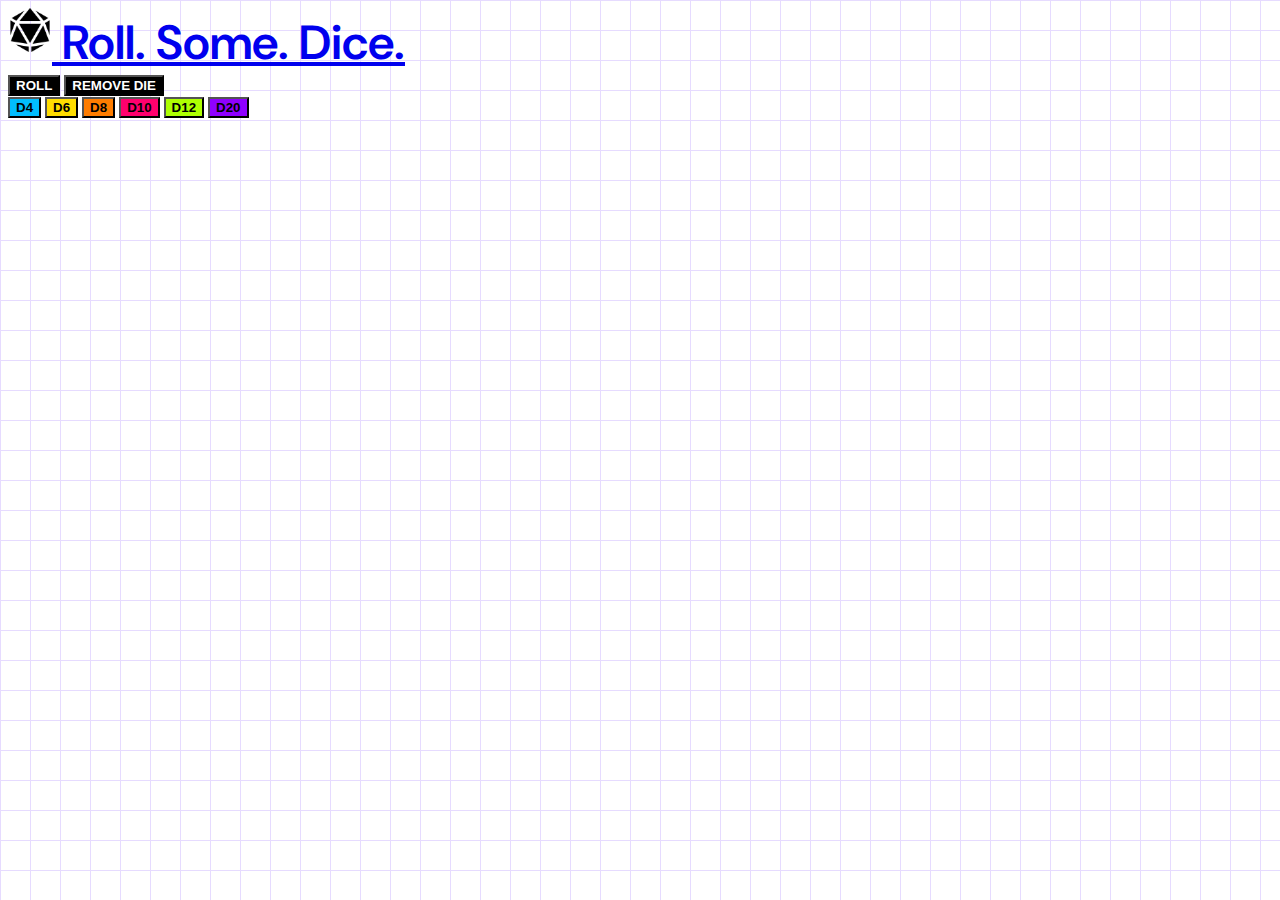
<file: index.html>
<!DOCTYPE html>
<html>

<head>
    <meta charset='utf-8'>
    <meta http-equiv='X-UA-Compatible' content='IE=edge'>
    <title>Dice Roller</title>
    <meta name='viewport' content='width=device-width, initial-scale=1'>

    <link href="https://cdn.jsdelivr.net/npm/bootstrap@5.3.1/dist/css/bootstrap.min.css" rel="stylesheet"
        integrity="sha384-4bw+/aepP/YC94hEpVNVgiZdgIC5+VKNBQNGCHeKRQN+PtmoHDEXuppvnDJzQIu9" crossorigin="anonymous">

    <link rel="preconnect" href="https://fonts.googleapis.com">
    <link rel="preconnect" href="https://fonts.gstatic.com" crossorigin>
    <link
        href="https://fonts.googleapis.com/css2?family=DM+Sans:ital,opsz,wght@0,9..40,100;0,9..40,200;0,9..40,300;0,9..40,500;1,9..40,100;1,9..40,200&display=swap"
        rel="stylesheet">


    <link rel='stylesheet' type='text/css' media='screen' href='main.css'>
</head>

<body>

    <div class="container d-flex align-items-center justify-content-center">
        <div class="container">

            <div class="row">
                <nav class="navbar navbar-expand-lg pt-3 pb-0">
                    <div class="container-fluid">
                        <a class="navbar-brand" href="#">
                            <img src="img/logo-icon.png" alt="Logo">
                            Roll. Some. Dice.
                        </a>
                    </div>
                </nav>
            </div>

            <div class="row d-flex justify-content-center">
                <div class="col">
                    <div class="row options">
                        <button type="button" class="col btn roll">ROLL</button>
                        <button type="button" class="col btn remove">REMOVE DIE</button>
                    </div>
                    <div class="row">
                        <button type="button" class="col btn add-d4">D4</button>
                        <button type="button" class="col btn add-d6">D6</button>
                        <button type="button" class="col btn add-d8">D8</button>
                        <button type="button" class="col btn add-d10">D10</button>
                        <button type="button" class="col btn add-d12">D12</button>
                        <button type="button" class="col btn add-d20">D20</button>
                    </div>
                </div>
            </div>

            <div class="row d-flex justify-content-center dice-container"></div>

        </div>

    </div>
    </div>


    <script src="https://cdn.jsdelivr.net/npm/bootstrap@5.3.1/dist/js/bootstrap.bundle.min.js"
        integrity="sha384-HwwvtgBNo3bZJJLYd8oVXjrBZt8cqVSpeBNS5n7C8IVInixGAoxmnlMuBnhbgrkm"
        crossorigin="anonymous"></script>
    <script type="module" src='main.js'></script>
</body>

</html>
</file>
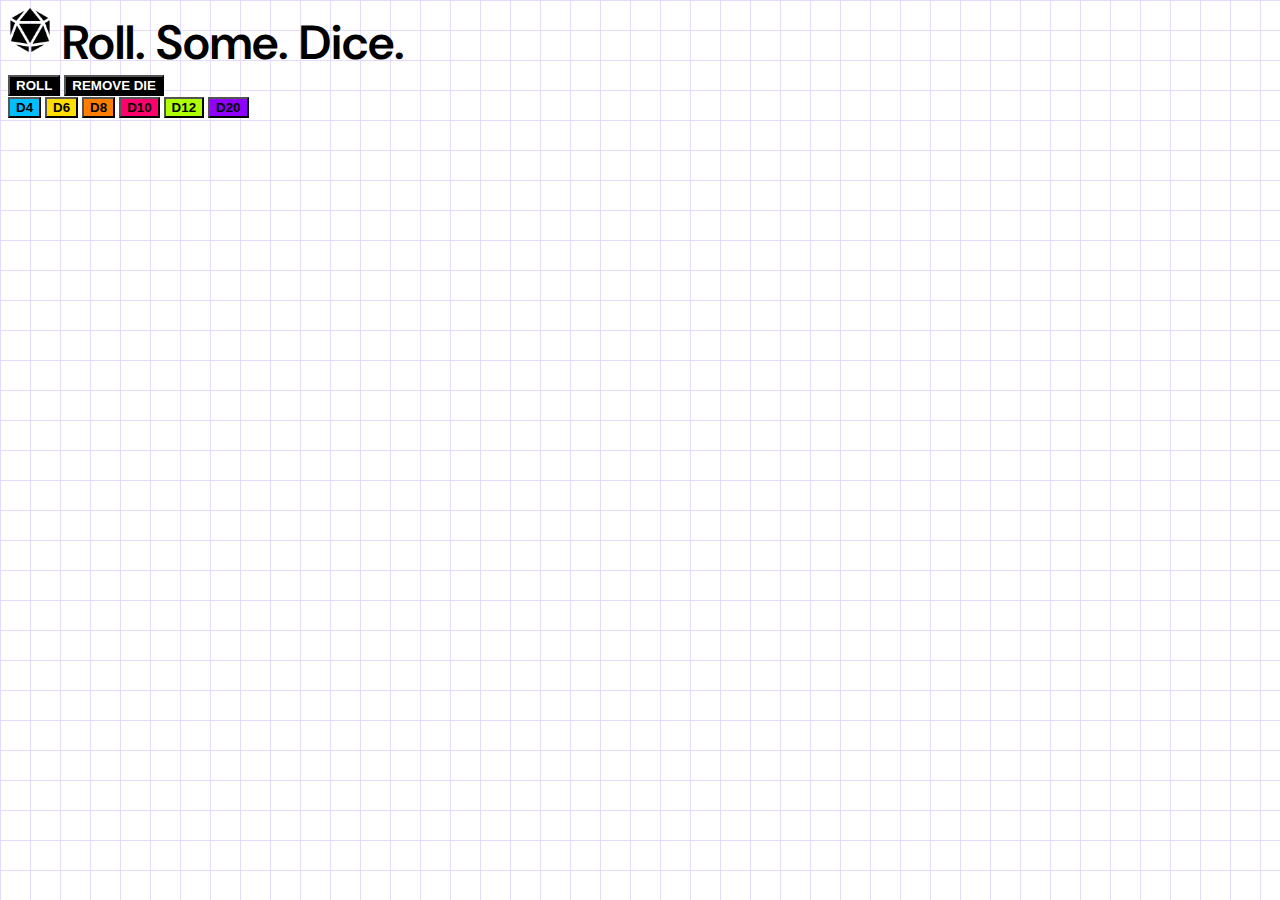
<file: src/index.html>
<!DOCTYPE html>
<html>

<head>
    <meta charset='utf-8'>
    <meta http-equiv='X-UA-Compatible' content='IE=edge'>
    <title>Dice Roller</title>
    <meta name='viewport' content='width=device-width, initial-scale=1'>

    <link href="https://cdn.jsdelivr.net/npm/bootstrap@5.3.1/dist/css/bootstrap.min.css" rel="stylesheet"
        integrity="sha384-4bw+/aepP/YC94hEpVNVgiZdgIC5+VKNBQNGCHeKRQN+PtmoHDEXuppvnDJzQIu9" crossorigin="anonymous">

    <link rel="preconnect" href="https://fonts.googleapis.com">
    <link rel="preconnect" href="https://fonts.gstatic.com" crossorigin>
    <link
        href="https://fonts.googleapis.com/css2?family=DM+Sans:ital,opsz,wght@0,9..40,100;0,9..40,200;0,9..40,300;0,9..40,500;1,9..40,100;1,9..40,200&display=swap"
        rel="stylesheet">


    <link rel='stylesheet' type='text/css' media='screen' href='style.css'>
</head>

<body>

    <div class="container d-flex align-items-center justify-content-center">
        <div class="container">

            <div class="row">
                <nav class="navbar navbar-expand-lg pt-3 pb-0">
                    <div class="container-fluid">
                        <a class="navbar-brand">
                            <img src="../assets/logo-icon.png" alt="Logo">
                            Roll. Some. Dice.
                        </a>
                    </div>
                </nav>
            </div>

            <div class="row d-flex justify-content-center">
                <div class="col">
                    <div class="row options">
                        <button type="button" class="col btn roll">ROLL</button>
                        <button type="button" class="col btn remove">REMOVE DIE</button>
                    </div>
                    <div class="row">
                        <button type="button" class="col btn add-d4">D4</button>
                        <button type="button" class="col btn add-d6">D6</button>
                        <button type="button" class="col btn add-d8">D8</button>
                        <button type="button" class="col btn add-d10">D10</button>
                        <button type="button" class="col btn add-d12">D12</button>
                        <button type="button" class="col btn add-d20">D20</button>
                    </div>
                </div>
            </div>

            <div class="row d-flex justify-content-center dice-container"></div>

        </div>

    </div>
    </div>


    <script src="https://cdn.jsdelivr.net/npm/bootstrap@5.3.1/dist/js/bootstrap.bundle.min.js"
        integrity="sha384-HwwvtgBNo3bZJJLYd8oVXjrBZt8cqVSpeBNS5n7C8IVInixGAoxmnlMuBnhbgrkm"
        crossorigin="anonymous"></script>
    <script type="module" src='main.js'></script>
</body>

</html>
</file>
<file: main.css>
body {
    background-size: 30px 30px;
    background-image:
        linear-gradient(to right, rgb(230, 219, 255) 1px, transparent 1px),
        linear-gradient(to bottom, rgb(230, 219, 255) 1px, transparent 1px);
        font-family: 'DM Sans', sans-serif;
}

.navbar-brand {
    font-size: 3em;
}

.navbar-brand img{
    width: 44px;
    padding-bottom: 7px;
    height: auto;
}

.navbar-brand,
.btn,
.result {
    font-weight: 600;
}


.btn {
    border-radius: 0;
}

.options .btn{
    background-color: black;
    color: white;
}

[class*='add-']{
    transition: all 0.3s ease-in-out;
}

[class*='add-']:hover{
    flex-grow: 2;
    opacity: 0.8;
    color: black;
}

.add-d4 {
    background-color: rgb(1, 190, 254);
}
.add-d6 {
    background-color: rgb(255, 221, 0);
}
.add-d8 {
    background-color: rgb(255, 125, 0);
}
.add-d10 {
    background-color: rgb(255, 0, 109);
}
.add-d12 {
    background-color: rgb(173, 255, 2);
}
.add-d20 {
    background-color: rgb(143, 0, 255);
}

.dice-container {
    display: flex;
    flex-wrap: wrap;
}

.die-container {
    width: 170px;
    height: 170px;
    display: flex;
    justify-content: center;
    align-items: center;
    padding: 0;
}

.die {
    background: no-repeat center;
    background-size: cover;
    display: flex;
    justify-content: center;
    align-items: center;
    cursor: pointer;
}

.d4 {
    background-image: url(img/d4.svg);
    width: 65%;
    height: 65%;
} 
.d4 .result {
    padding-top: 22px;
}
.d6 {
    background-image: url(img/d6.svg);
    width: 50%;
    height: 50%;
}
.d8 {
    background-image: url(img/d8.svg);
    width: 50%;
    height: 50%;
}
.d10 {
    background-image: url(img/d10.svg);
    width: 70%;
    height: 70%;
}
.d12 {
    background-image: url(img/d12.svg);
    width: 50%;
    height: 50%;
}
.d20 {
    background-image: url(img/d20.svg);
    width: 80%;
    height: 80%;
}

.die-animation {
    animation: tilt-shaking 140ms;
}

.result {
    user-select: none;
    color:white;
    font-size: 60px;
}

.result-animation {
    animation: fade-in 700ms;
}

@keyframes tilt-shaking {
    0% {
        transform: rotate(0deg);
    }

    25% {
        transform: rotate(5deg);
    }

    50% {
        transform: rotate(0eg);
    }

    75% {
        transform: rotate(-5deg);
    }

    100% {
        transform: rotate(0deg);
    }
}

@keyframes fade-in {
    0% {
        opacity: 0;
    }

    100% {
        opacity: 1;
    }
}
</file>
<file: src/style.css>
body {
    background-size: 30px 30px;
    background-image:
        linear-gradient(to right, rgb(230, 219, 255) 1px, transparent 1px),
        linear-gradient(to bottom, rgb(230, 219, 255) 1px, transparent 1px);
        font-family: 'DM Sans', sans-serif;
}

.navbar-brand {
    font-size: 3em;
}

.navbar-brand img{
    width: 44px;
    padding-bottom: 7px;
    height: auto;
}

.navbar-brand,
.btn,
.result {
    font-weight: 600;
}


.btn {
    border-radius: 0;
}

.options .btn{
    background-color: black;
    color: white;
}

[class*='add-']{
    transition: all 0.3s ease-in-out;
}

[class*='add-']:hover{
    flex-grow: 2;
    opacity: 0.8;
    color: black;
}

.add-d4 {
    background-color: rgb(1, 190, 254);
}
.add-d6 {
    background-color: rgb(255, 221, 0);
}
.add-d8 {
    background-color: rgb(255, 125, 0);
}
.add-d10 {
    background-color: rgb(255, 0, 109);
}
.add-d12 {
    background-color: rgb(173, 255, 2);
}
.add-d20 {
    background-color: rgb(143, 0, 255);
}

.dice-container {
    display: flex;
    flex-wrap: wrap;
}

.die-container {
    width: 170px;
    height: 170px;
    display: flex;
    justify-content: center;
    align-items: center;
    padding: 0;
}

.die {
    background: no-repeat center;
    background-size: cover;
    display: flex;
    justify-content: center;
    align-items: center;
    cursor: pointer;
}

.d4 {
    background-image: url(../assets/d4.svg);
    width: 65%;
    height: 65%;
} 
.d4 .result {
    padding-top: 22px;
}
.d6 {
    background-image: url(../assets/d6.svg);
    width: 50%;
    height: 50%;
}
.d8 {
    background-image: url(../assets/d8.svg);
    width: 50%;
    height: 50%;
}
.d10 {
    background-image: url(../assets/d10.svg);
    width: 70%;
    height: 70%;
}
.d12 {
    background-image: url(../assets/d12.svg);
    width: 50%;
    height: 50%;
}
.d20 {
    background-image: url(../assets/d20.svg);
    width: 80%;
    height: 80%;
}

.die-animation {
    animation: tilt-shaking 140ms;
}

.result {
    user-select: none;
    color:white;
    font-size: 60px;
}

.result-animation {
    animation: fade-in 700ms;
}

@keyframes tilt-shaking {
    0% {
        transform: rotate(0deg);
    }

    25% {
        transform: rotate(5deg);
    }

    50% {
        transform: rotate(0eg);
    }

    75% {
        transform: rotate(-5deg);
    }

    100% {
        transform: rotate(0deg);
    }
}

@keyframes fade-in {
    0% {
        opacity: 0;
    }

    100% {
        opacity: 1;
    }
}
</file>
